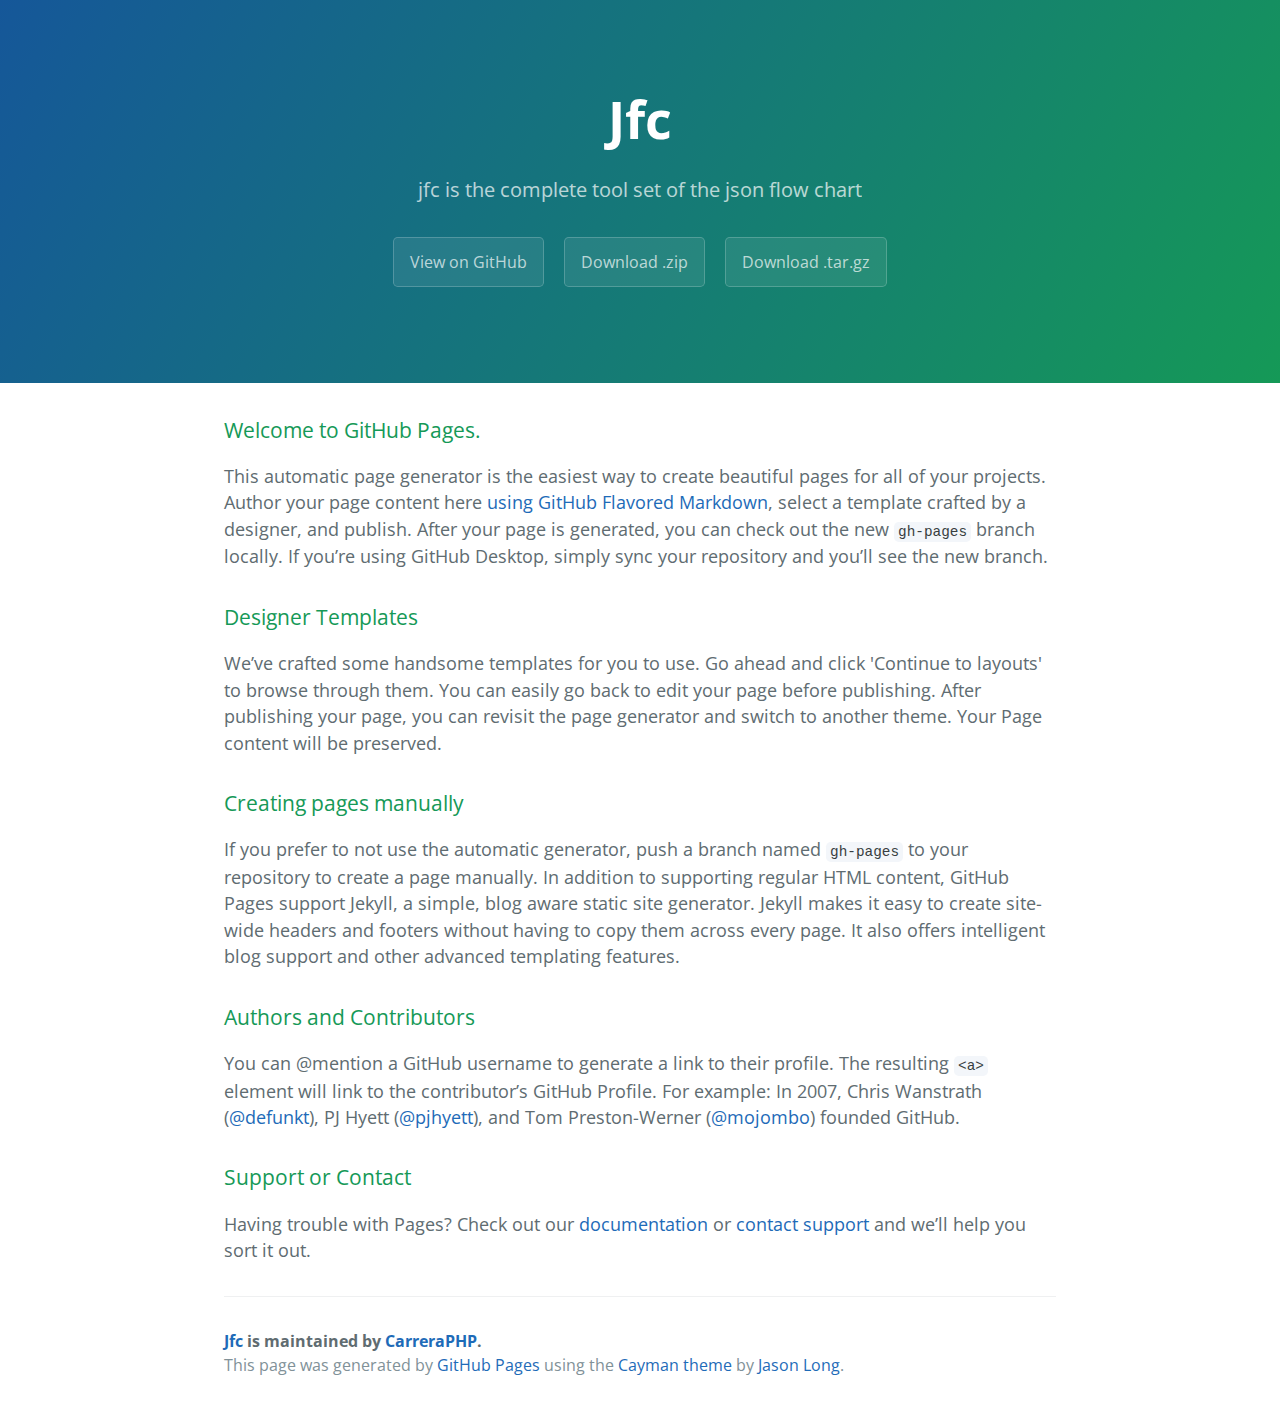
<file: index.html>
<!DOCTYPE html>
<html lang="en-us">
  <head>
    <meta charset="UTF-8">
    <title>Jfc by CarreraPHP</title>
    <meta name="viewport" content="width=device-width, initial-scale=1">
    <link rel="stylesheet" type="text/css" href="stylesheets/normalize.css" media="screen">
    <link href='https://fonts.googleapis.com/css?family=Open+Sans:400,700' rel='stylesheet' type='text/css'>
    <link rel="stylesheet" type="text/css" href="stylesheets/stylesheet.css" media="screen">
    <link rel="stylesheet" type="text/css" href="stylesheets/github-light.css" media="screen">
  </head>
  <body>
    <section class="page-header">
      <h1 class="project-name">Jfc</h1>
      <h2 class="project-tagline">jfc is the complete tool set of the json flow chart</h2>
      <a href="https://github.com/CarreraPHP/jfc" class="btn">View on GitHub</a>
      <a href="https://github.com/CarreraPHP/jfc/zipball/master" class="btn">Download .zip</a>
      <a href="https://github.com/CarreraPHP/jfc/tarball/master" class="btn">Download .tar.gz</a>
    </section>

    <section class="main-content">
      <h3>
<a id="welcome-to-github-pages" class="anchor" href="#welcome-to-github-pages" aria-hidden="true"><span aria-hidden="true" class="octicon octicon-link"></span></a>Welcome to GitHub Pages.</h3>

<p>This automatic page generator is the easiest way to create beautiful pages for all of your projects. Author your page content here <a href="https://guides.github.com/features/mastering-markdown/">using GitHub Flavored Markdown</a>, select a template crafted by a designer, and publish. After your page is generated, you can check out the new <code>gh-pages</code> branch locally. If you’re using GitHub Desktop, simply sync your repository and you’ll see the new branch.</p>

<h3>
<a id="designer-templates" class="anchor" href="#designer-templates" aria-hidden="true"><span aria-hidden="true" class="octicon octicon-link"></span></a>Designer Templates</h3>

<p>We’ve crafted some handsome templates for you to use. Go ahead and click 'Continue to layouts' to browse through them. You can easily go back to edit your page before publishing. After publishing your page, you can revisit the page generator and switch to another theme. Your Page content will be preserved.</p>

<h3>
<a id="creating-pages-manually" class="anchor" href="#creating-pages-manually" aria-hidden="true"><span aria-hidden="true" class="octicon octicon-link"></span></a>Creating pages manually</h3>

<p>If you prefer to not use the automatic generator, push a branch named <code>gh-pages</code> to your repository to create a page manually. In addition to supporting regular HTML content, GitHub Pages support Jekyll, a simple, blog aware static site generator. Jekyll makes it easy to create site-wide headers and footers without having to copy them across every page. It also offers intelligent blog support and other advanced templating features.</p>

<h3>
<a id="authors-and-contributors" class="anchor" href="#authors-and-contributors" aria-hidden="true"><span aria-hidden="true" class="octicon octicon-link"></span></a>Authors and Contributors</h3>

<p>You can @mention a GitHub username to generate a link to their profile. The resulting <code>&lt;a&gt;</code> element will link to the contributor’s GitHub Profile. For example: In 2007, Chris Wanstrath (<a href="https://github.com/defunkt" class="user-mention">@defunkt</a>), PJ Hyett (<a href="https://github.com/pjhyett" class="user-mention">@pjhyett</a>), and Tom Preston-Werner (<a href="https://github.com/mojombo" class="user-mention">@mojombo</a>) founded GitHub.</p>

<h3>
<a id="support-or-contact" class="anchor" href="#support-or-contact" aria-hidden="true"><span aria-hidden="true" class="octicon octicon-link"></span></a>Support or Contact</h3>

<p>Having trouble with Pages? Check out our <a href="https://help.github.com/pages">documentation</a> or <a href="https://github.com/contact">contact support</a> and we’ll help you sort it out.</p>

      <footer class="site-footer">
        <span class="site-footer-owner"><a href="https://github.com/CarreraPHP/jfc">Jfc</a> is maintained by <a href="https://github.com/CarreraPHP">CarreraPHP</a>.</span>

        <span class="site-footer-credits">This page was generated by <a href="https://pages.github.com">GitHub Pages</a> using the <a href="https://github.com/jasonlong/cayman-theme">Cayman theme</a> by <a href="https://twitter.com/jasonlong">Jason Long</a>.</span>
      </footer>

    </section>

  
  </body>
</html>
</file>
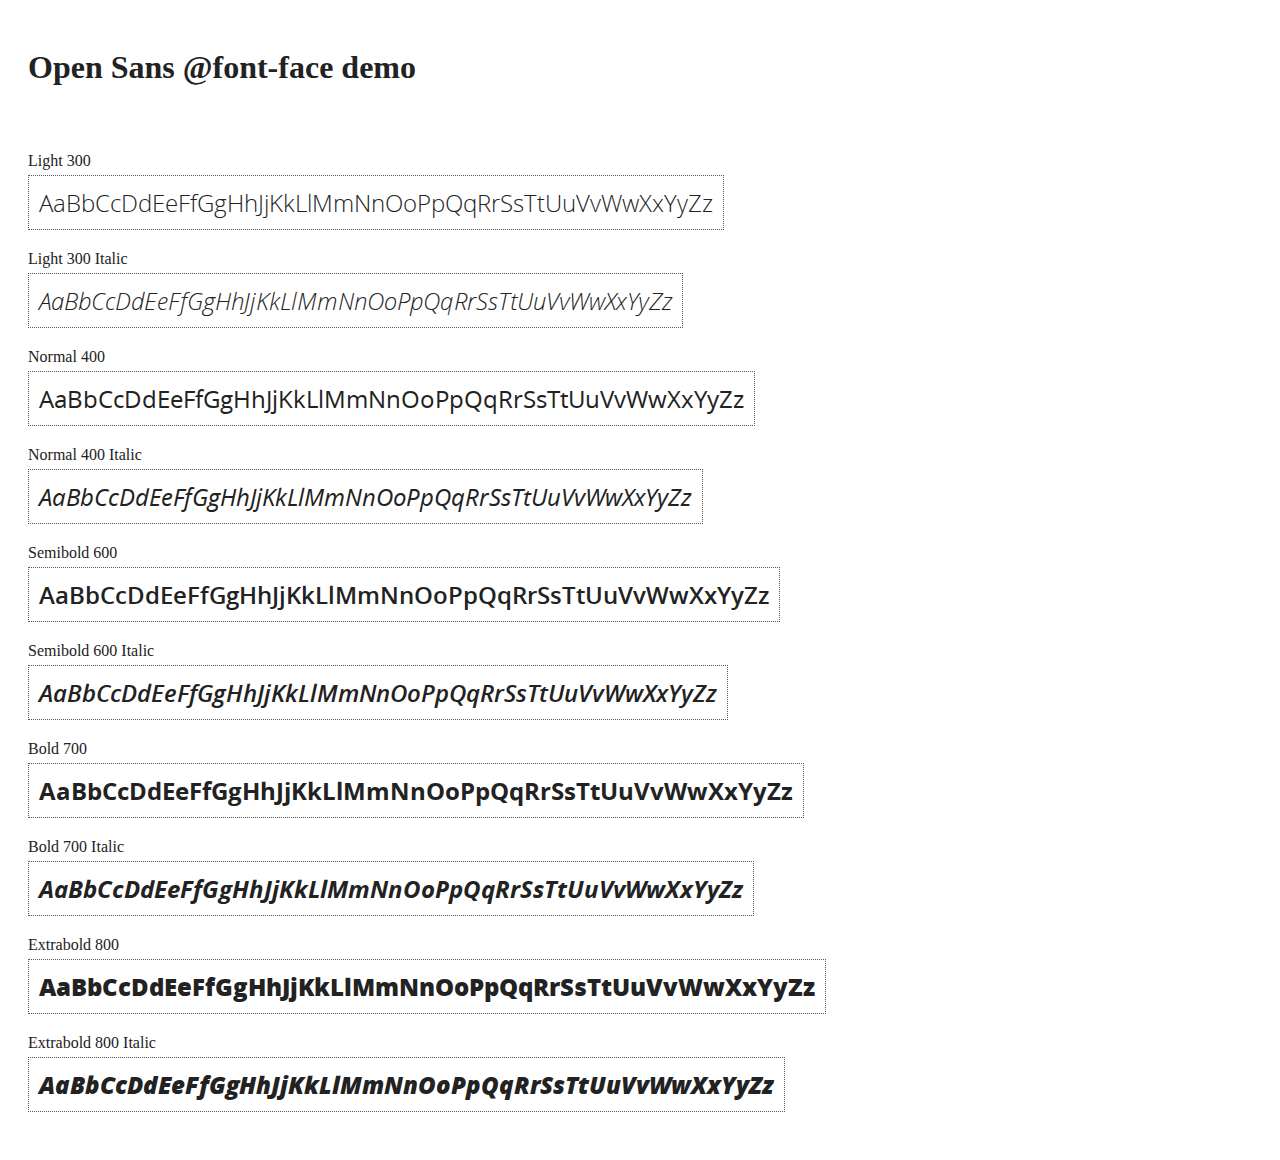
<file: ngapp/resources/js/libs/docs/components/open-sans-fontface-1.0.4/index.html>
<!DOCTYPE html>
<html>
	<head>
		<title>Open Sans @font-face demo</title>
		<meta charset="UTF-8" />
		<link rel="stylesheet" href="open-sans.css" type="text/css" />
		<style>
		body {
			padding: 20px;
			color: #222;
			background: #fff;
		}

		span { display: block; }

		.font-demo {
			display: inline-block;
			margin: 5px 0 20px;
			padding: 10px;
			border: 1px dotted #555;
			font-family: 'Open Sans';
			font-size: 24px;
		}
		</style>
	</head>
	<body>
		<h1>Open Sans @font-face demo</h1>
		<div style="margin-bottom:20px">
			<iframe src="http://ghbtns.com/github-btn.html?user=FontFaceKit&amp;repo=open-sans&amp;type=watch&amp;count=true"
					style="width:110px;height:20px;border:0"></iframe>
			<iframe src="http://ghbtns.com/github-btn.html?user=FontFaceKit&amp;repo=open-sans&amp;type=fork&amp;count=true"
					style="width:95px;height:20px;border:0"></iframe>
		</div>

		<span>Light 300</span>
		<div class="font-demo" style="font-weight:300">
			AaBbCcDdEeFfGgHhJjKkLlMmNnOoPpQqRrSsTtUuVvWwXxYyZz
		</div>

		<span>Light 300 Italic</span>
		<div class="font-demo" style="font-weight:300;font-style:italic">
			AaBbCcDdEeFfGgHhJjKkLlMmNnOoPpQqRrSsTtUuVvWwXxYyZz
		</div>

		<span>Normal 400</span>
		<div class="font-demo">
			AaBbCcDdEeFfGgHhJjKkLlMmNnOoPpQqRrSsTtUuVvWwXxYyZz
		</div>

		<span>Normal 400 Italic</span>
		<div class="font-demo" style="font-style:italic">
			AaBbCcDdEeFfGgHhJjKkLlMmNnOoPpQqRrSsTtUuVvWwXxYyZz
		</div>

		<span>Semibold 600</span>
		<div class="font-demo" style="font-weight:600">
			AaBbCcDdEeFfGgHhJjKkLlMmNnOoPpQqRrSsTtUuVvWwXxYyZz
		</div>

		<span>Semibold 600 Italic</span>
		<div class="font-demo" style="font-weight:600;font-style:italic">
			AaBbCcDdEeFfGgHhJjKkLlMmNnOoPpQqRrSsTtUuVvWwXxYyZz
		</div>

		<span>Bold 700</span>
		<div class="font-demo" style="font-weight:700">
			AaBbCcDdEeFfGgHhJjKkLlMmNnOoPpQqRrSsTtUuVvWwXxYyZz
		</div>

		<span>Bold 700 Italic</span>
		<div class="font-demo" style="font-weight:700;font-style:italic">
			AaBbCcDdEeFfGgHhJjKkLlMmNnOoPpQqRrSsTtUuVvWwXxYyZz
		</div>

		<span>Extrabold 800</span>
		<div class="font-demo" style="font-weight:800">
			AaBbCcDdEeFfGgHhJjKkLlMmNnOoPpQqRrSsTtUuVvWwXxYyZz
		</div>

		<span>Extrabold 800 Italic</span>
		<div class="font-demo" style="font-weight:800;font-style:italic">
			AaBbCcDdEeFfGgHhJjKkLlMmNnOoPpQqRrSsTtUuVvWwXxYyZz
		</div>
	</body>
</html>
</file>
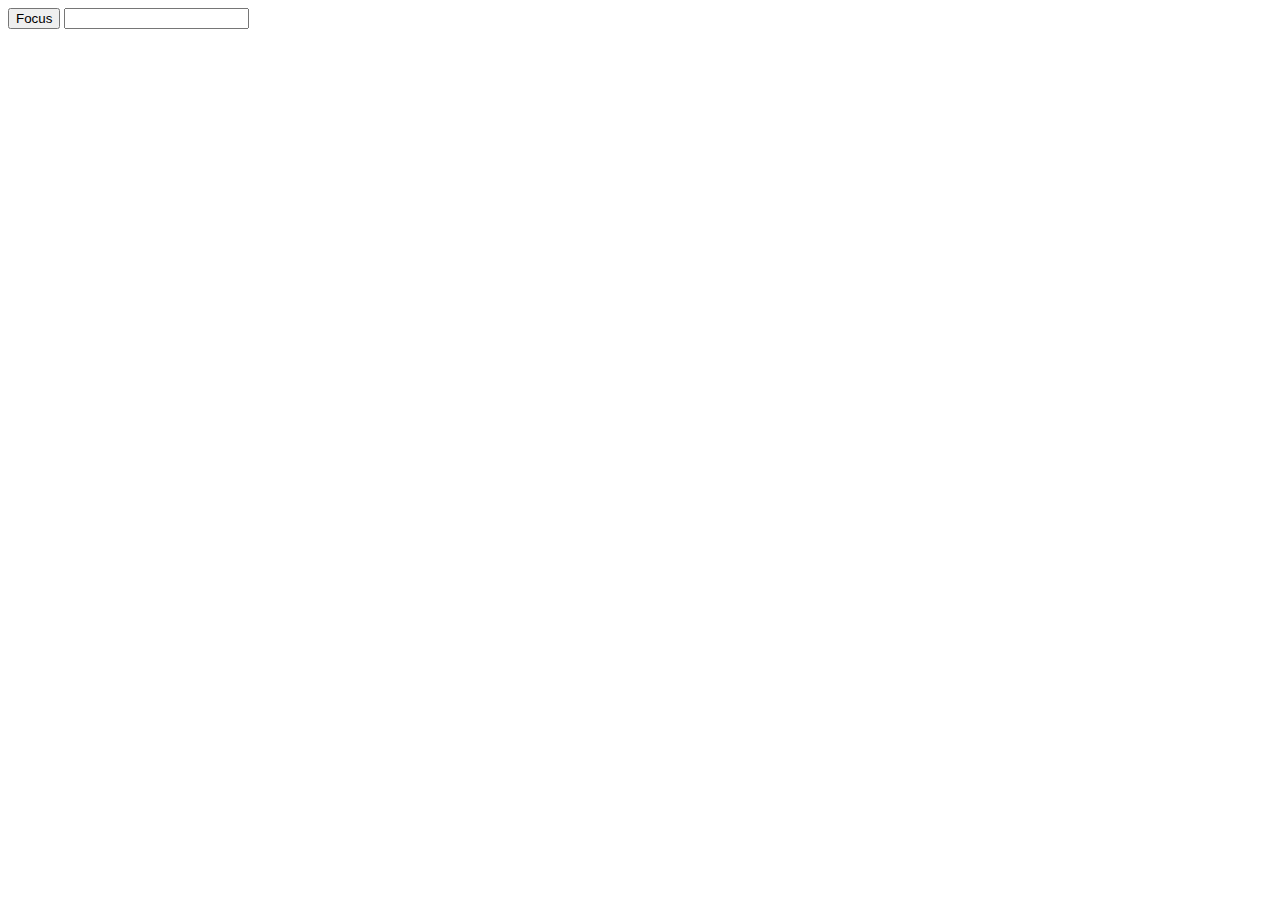
<file: ngapp/resources/js/libs/docs/examples/example-error-$rootScope-inprog/index.html>
<!doctype html>
<html lang="en">
<head>
  <meta charset="UTF-8">
  <title>Example - example-error-$rootScope-inprog</title>
  

  <script src="../../../angular.min.js"></script>
  <script src="app.js"></script>
  

  
</head>
<body ng-app="app">
  <button ng-click="focusInput = true">Focus</button>
<input ng-focus="count = count + 1" set-focus-if="focusInput" />
</body>
</html>
</file>
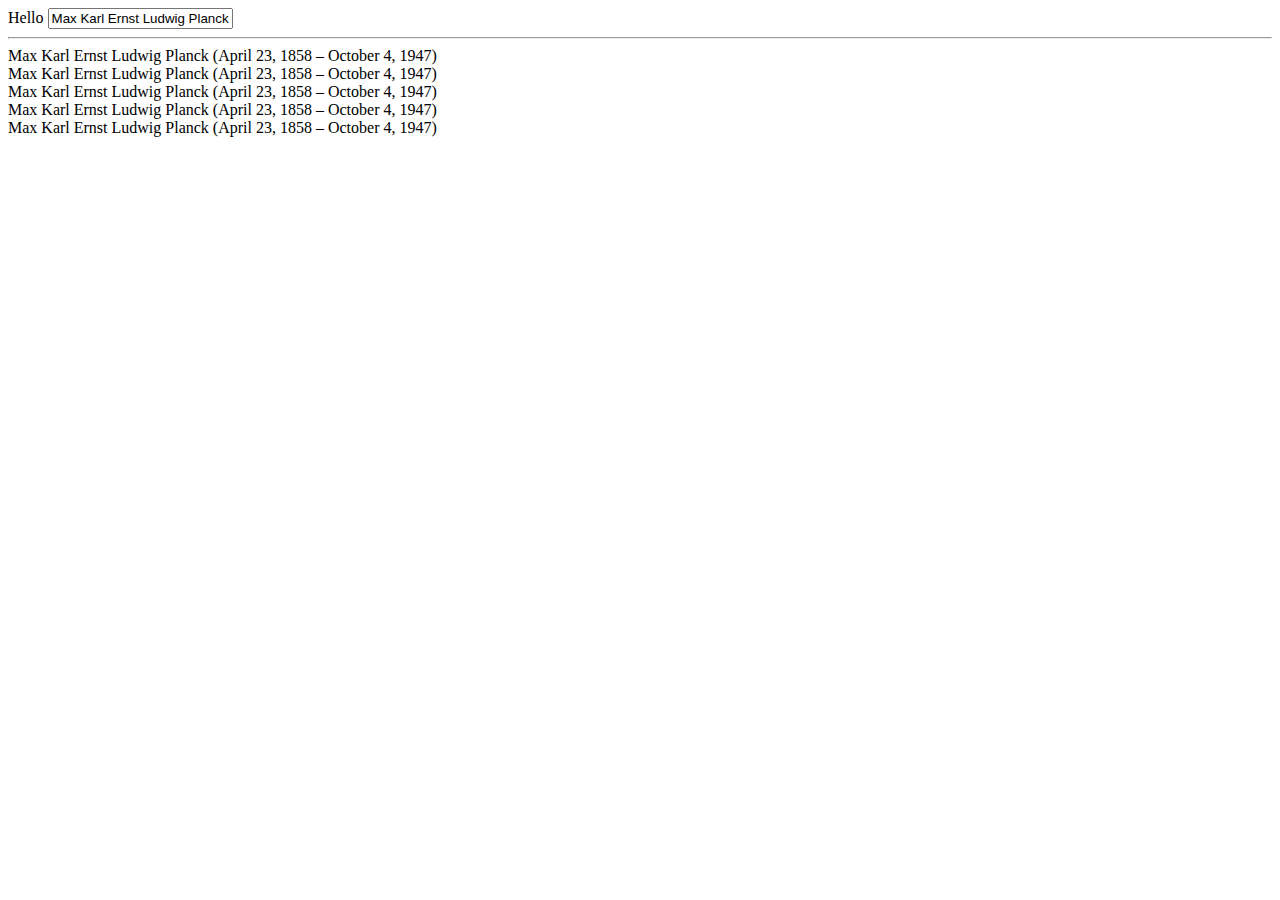
<file: ngapp/resources/js/libs/docs/examples/example-example10/index.html>
<!doctype html>
<html lang="en">
<head>
  <meta charset="UTF-8">
  <title>Example - example-example10</title>
  

  <script src="../../../angular.min.js"></script>
  <script src="script.js"></script>
  

  
</head>
<body ng-app="docsBindExample">
  <div ng-controller="Controller">
  Hello <input ng-model='name'> <hr/>
  <span ng-bind="name"></span> <br/>
  <span ng:bind="name"></span> <br/>
  <span ng_bind="name"></span> <br/>
  <span data-ng-bind="name"></span> <br/>
  <span x-ng-bind="name"></span> <br/>
</div>
</body>
</html>
</file>
<file: stylesheets/stylesheet.css>
* {
  box-sizing: border-box; }

body {
  padding: 0;
  margin: 0;
  font-family: "Open Sans", "Helvetica Neue", Helvetica, Arial, sans-serif;
  font-size: 16px;
  line-height: 1.5;
  color: #606c71; }

a {
  color: #1e6bb8;
  text-decoration: none; }
  a:hover {
    text-decoration: underline; }

.btn {
  display: inline-block;
  margin-bottom: 1rem;
  color: rgba(255, 255, 255, 0.7);
  background-color: rgba(255, 255, 255, 0.08);
  border-color: rgba(255, 255, 255, 0.2);
  border-style: solid;
  border-width: 1px;
  border-radius: 0.3rem;
  transition: color 0.2s, background-color 0.2s, border-color 0.2s; }
  .btn + .btn {
    margin-left: 1rem; }

.btn:hover {
  color: rgba(255, 255, 255, 0.8);
  text-decoration: none;
  background-color: rgba(255, 255, 255, 0.2);
  border-color: rgba(255, 255, 255, 0.3); }

@media screen and (min-width: 64em) {
  .btn {
    padding: 0.75rem 1rem; } }

@media screen and (min-width: 42em) and (max-width: 64em) {
  .btn {
    padding: 0.6rem 0.9rem;
    font-size: 0.9rem; } }

@media screen and (max-width: 42em) {
  .btn {
    display: block;
    width: 100%;
    padding: 0.75rem;
    font-size: 0.9rem; }
    .btn + .btn {
      margin-top: 1rem;
      margin-left: 0; } }

.page-header {
  color: #fff;
  text-align: center;
  background-color: #159957;
  background-image: linear-gradient(120deg, #155799, #159957); }

@media screen and (min-width: 64em) {
  .page-header {
    padding: 5rem 6rem; } }

@media screen and (min-width: 42em) and (max-width: 64em) {
  .page-header {
    padding: 3rem 4rem; } }

@media screen and (max-width: 42em) {
  .page-header {
    padding: 2rem 1rem; } }

.project-name {
  margin-top: 0;
  margin-bottom: 0.1rem; }

@media screen and (min-width: 64em) {
  .project-name {
    font-size: 3.25rem; } }

@media screen and (min-width: 42em) and (max-width: 64em) {
  .project-name {
    font-size: 2.25rem; } }

@media screen and (max-width: 42em) {
  .project-name {
    font-size: 1.75rem; } }

.project-tagline {
  margin-bottom: 2rem;
  font-weight: normal;
  opacity: 0.7; }

@media screen and (min-width: 64em) {
  .project-tagline {
    font-size: 1.25rem; } }

@media screen and (min-width: 42em) and (max-width: 64em) {
  .project-tagline {
    font-size: 1.15rem; } }

@media screen and (max-width: 42em) {
  .project-tagline {
    font-size: 1rem; } }

.main-content :first-child {
  margin-top: 0; }
.main-content img {
  max-width: 100%; }
.main-content h1, .main-content h2, .main-content h3, .main-content h4, .main-content h5, .main-content h6 {
  margin-top: 2rem;
  margin-bottom: 1rem;
  font-weight: normal;
  color: #159957; }
.main-content p {
  margin-bottom: 1em; }
.main-content code {
  padding: 2px 4px;
  font-family: Consolas, "Liberation Mono", Menlo, Courier, monospace;
  font-size: 0.9rem;
  color: #383e41;
  background-color: #f3f6fa;
  border-radius: 0.3rem; }
.main-content pre {
  padding: 0.8rem;
  margin-top: 0;
  margin-bottom: 1rem;
  font: 1rem Consolas, "Liberation Mono", Menlo, Courier, monospace;
  color: #567482;
  word-wrap: normal;
  background-color: #f3f6fa;
  border: solid 1px #dce6f0;
  border-radius: 0.3rem; }
  .main-content pre > code {
    padding: 0;
    margin: 0;
    font-size: 0.9rem;
    color: #567482;
    word-break: normal;
    white-space: pre;
    background: transparent;
    border: 0; }
.main-content .highlight {
  margin-bottom: 1rem; }
  .main-content .highlight pre {
    margin-bottom: 0;
    word-break: normal; }
.main-content .highlight pre, .main-content pre {
  padding: 0.8rem;
  overflow: auto;
  font-size: 0.9rem;
  line-height: 1.45;
  border-radius: 0.3rem; }
.main-content pre code, .main-content pre tt {
  display: inline;
  max-width: initial;
  padding: 0;
  margin: 0;
  overflow: initial;
  line-height: inherit;
  word-wrap: normal;
  background-color: transparent;
  border: 0; }
  .main-content pre code:before, .main-content pre code:after, .main-content pre tt:before, .main-content pre tt:after {
    content: normal; }
.main-content ul, .main-content ol {
  margin-top: 0; }
.main-content blockquote {
  padding: 0 1rem;
  margin-left: 0;
  color: #819198;
  border-left: 0.3rem solid #dce6f0; }
  .main-content blockquote > :first-child {
    margin-top: 0; }
  .main-content blockquote > :last-child {
    margin-bottom: 0; }
.main-content table {
  display: block;
  width: 100%;
  overflow: auto;
  word-break: normal;
  word-break: keep-all; }
  .main-content table th {
    font-weight: bold; }
  .main-content table th, .main-content table td {
    padding: 0.5rem 1rem;
    border: 1px solid #e9ebec; }
.main-content dl {
  padding: 0; }
  .main-content dl dt {
    padding: 0;
    margin-top: 1rem;
    font-size: 1rem;
    font-weight: bold; }
  .main-content dl dd {
    padding: 0;
    margin-bottom: 1rem; }
.main-content hr {
  height: 2px;
  padding: 0;
  margin: 1rem 0;
  background-color: #eff0f1;
  border: 0; }

@media screen and (min-width: 64em) {
  .main-content {
    max-width: 64rem;
    padding: 2rem 6rem;
    margin: 0 auto;
    font-size: 1.1rem; } }

@media screen and (min-width: 42em) and (max-width: 64em) {
  .main-content {
    padding: 2rem 4rem;
    font-size: 1.1rem; } }

@media screen and (max-width: 42em) {
  .main-content {
    padding: 2rem 1rem;
    font-size: 1rem; } }

.site-footer {
  padding-top: 2rem;
  margin-top: 2rem;
  border-top: solid 1px #eff0f1; }

.site-footer-owner {
  display: block;
  font-weight: bold; }

.site-footer-credits {
  color: #819198; }

@media screen and (min-width: 64em) {
  .site-footer {
    font-size: 1rem; } }

@media screen and (min-width: 42em) and (max-width: 64em) {
  .site-footer {
    font-size: 1rem; } }

@media screen and (max-width: 42em) {
  .site-footer {
    font-size: 0.9rem; } }
</file>
<file: stylesheets/github-light.css>
/*
The MIT License (MIT)

Copyright (c) 2016 GitHub, Inc.

Permission is hereby granted, free of charge, to any person obtaining a copy
of this software and associated documentation files (the "Software"), to deal
in the Software without restriction, including without limitation the rights
to use, copy, modify, merge, publish, distribute, sublicense, and/or sell
copies of the Software, and to permit persons to whom the Software is
furnished to do so, subject to the following conditions:

The above copyright notice and this permission notice shall be included in all
copies or substantial portions of the Software.

THE SOFTWARE IS PROVIDED "AS IS", WITHOUT WARRANTY OF ANY KIND, EXPRESS OR
IMPLIED, INCLUDING BUT NOT LIMITED TO THE WARRANTIES OF MERCHANTABILITY,
FITNESS FOR A PARTICULAR PURPOSE AND NONINFRINGEMENT. IN NO EVENT SHALL THE
AUTHORS OR COPYRIGHT HOLDERS BE LIABLE FOR ANY CLAIM, DAMAGES OR OTHER
LIABILITY, WHETHER IN AN ACTION OF CONTRACT, TORT OR OTHERWISE, ARISING FROM,
OUT OF OR IN CONNECTION WITH THE SOFTWARE OR THE USE OR OTHER DEALINGS IN THE
SOFTWARE.

*/

.pl-c /* comment */ {
  color: #969896;
}

.pl-c1 /* constant, variable.other.constant, support, meta.property-name, support.constant, support.variable, meta.module-reference, markup.raw, meta.diff.header */,
.pl-s .pl-v /* string variable */ {
  color: #0086b3;
}

.pl-e /* entity */,
.pl-en /* entity.name */ {
  color: #795da3;
}

.pl-smi /* variable.parameter.function, storage.modifier.package, storage.modifier.import, storage.type.java, variable.other */,
.pl-s .pl-s1 /* string source */ {
  color: #333;
}

.pl-ent /* entity.name.tag */ {
  color: #63a35c;
}

.pl-k /* keyword, storage, storage.type */ {
  color: #a71d5d;
}

.pl-s /* string */,
.pl-pds /* punctuation.definition.string, string.regexp.character-class */,
.pl-s .pl-pse .pl-s1 /* string punctuation.section.embedded source */,
.pl-sr /* string.regexp */,
.pl-sr .pl-cce /* string.regexp constant.character.escape */,
.pl-sr .pl-sre /* string.regexp source.ruby.embedded */,
.pl-sr .pl-sra /* string.regexp string.regexp.arbitrary-repitition */ {
  color: #183691;
}

.pl-v /* variable */ {
  color: #ed6a43;
}

.pl-id /* invalid.deprecated */ {
  color: #b52a1d;
}

.pl-ii /* invalid.illegal */ {
  color: #f8f8f8;
  background-color: #b52a1d;
}

.pl-sr .pl-cce /* string.regexp constant.character.escape */ {
  font-weight: bold;
  color: #63a35c;
}

.pl-ml /* markup.list */ {
  color: #693a17;
}

.pl-mh /* markup.heading */,
.pl-mh .pl-en /* markup.heading entity.name */,
.pl-ms /* meta.separator */ {
  font-weight: bold;
  color: #1d3e81;
}

.pl-mq /* markup.quote */ {
  color: #008080;
}

.pl-mi /* markup.italic */ {
  font-style: italic;
  color: #333;
}

.pl-mb /* markup.bold */ {
  font-weight: bold;
  color: #333;
}

.pl-md /* markup.deleted, meta.diff.header.from-file */ {
  color: #bd2c00;
  background-color: #ffecec;
}

.pl-mi1 /* markup.inserted, meta.diff.header.to-file */ {
  color: #55a532;
  background-color: #eaffea;
}

.pl-mdr /* meta.diff.range */ {
  font-weight: bold;
  color: #795da3;
}

.pl-mo /* meta.output */ {
  color: #1d3e81;
}
</file>
<file: ngapp/resources/js/libs/docs/components/open-sans-fontface-1.0.4/open-sans.css>
/* Open Sans @font-face kit */

/* BEGIN Light */
@font-face {
  font-family: 'Open Sans';
  src: url('fonts/Light/OpenSans-Light.eot');
  src: url('fonts/Light/OpenSans-Light.eot?#iefix') format('embedded-opentype'),
       url('fonts/Light/OpenSans-Light.woff') format('woff'),
       url('fonts/Light/OpenSans-Light.ttf') format('truetype'),
       url('fonts/Light/OpenSans-Light.svg#OpenSansLight') format('svg');
  font-weight: 300;
  font-style: normal;
}
/* END Light */

/* BEGIN Light Italic */
@font-face {
  font-family: 'Open Sans';
  src: url('fonts/LightItalic/OpenSans-LightItalic.eot');
  src: url('fonts/LightItalic/OpenSans-LightItalic.eot?#iefix') format('embedded-opentype'),
       url('fonts/LightItalic/OpenSans-LightItalic.woff') format('woff'),
       url('fonts/LightItalic/OpenSans-LightItalic.ttf') format('truetype'),
       url('fonts/LightItalic/OpenSans-LightItalic.svg#OpenSansLightItalic') format('svg');
  font-weight: 300;
  font-style: italic;
}
/* END Light Italic */

/* BEGIN Regular */
@font-face {
  font-family: 'Open Sans';
  src: url('fonts/Regular/OpenSans-Regular.eot');
  src: url('fonts/Regular/OpenSans-Regular.eot?#iefix') format('embedded-opentype'),
       url('fonts/Regular/OpenSans-Regular.woff') format('woff'),
       url('fonts/Regular/OpenSans-Regular.ttf') format('truetype'),
       url('fonts/Regular/OpenSans-Regular.svg#OpenSansRegular') format('svg');
  font-weight: normal;
  font-style: normal;
}
/* END Regular */

/* BEGIN Italic */
@font-face {
  font-family: 'Open Sans';
  src: url('fonts/Italic/OpenSans-Italic.eot');
  src: url('fonts/Italic/OpenSans-Italic.eot?#iefix') format('embedded-opentype'),
       url('fonts/Italic/OpenSans-Italic.woff') format('woff'),
       url('fonts/Italic/OpenSans-Italic.ttf') format('truetype'),
       url('fonts/Italic/OpenSans-Italic.svg#OpenSansItalic') format('svg');
  font-weight: normal;
  font-style: italic;
}
/* END Italic */

/* BEGIN Semibold */
@font-face {
  font-family: 'Open Sans';
  src: url('fonts/Semibold/OpenSans-Semibold.eot');
  src: url('fonts/Semibold/OpenSans-Semibold.eot?#iefix') format('embedded-opentype'),
       url('fonts/Semibold/OpenSans-Semibold.woff') format('woff'),
       url('fonts/Semibold/OpenSans-Semibold.ttf') format('truetype'),
       url('fonts/Semibold/OpenSans-Semibold.svg#OpenSansSemibold') format('svg');
  font-weight: 600;
  font-style: normal;
}
/* END Semibold */

/* BEGIN Semibold Italic */
@font-face {
  font-family: 'Open Sans';
  src: url('fonts/SemiboldItalic/OpenSans-SemiboldItalic.eot');
  src: url('fonts/SemiboldItalic/OpenSans-SemiboldItalic.eot?#iefix') format('embedded-opentype'),
       url('fonts/SemiboldItalic/OpenSans-SemiboldItalic.woff') format('woff'),
       url('fonts/SemiboldItalic/OpenSans-SemiboldItalic.ttf') format('truetype'),
       url('fonts/SemiboldItalic/OpenSans-SemiboldItalic.svg#OpenSansSemiboldItalic') format('svg');
  font-weight: 600;
  font-style: italic;
}
/* END Semibold Italic */

/* BEGIN Bold */
@font-face {
  font-family: 'Open Sans';
  src: url('fonts/Bold/OpenSans-Bold.eot');
  src: url('fonts/Bold/OpenSans-Bold.eot?#iefix') format('embedded-opentype'),
       url('fonts/Bold/OpenSans-Bold.woff') format('woff'),
       url('fonts/Bold/OpenSans-Bold.ttf') format('truetype'),
       url('fonts/Bold/OpenSans-Bold.svg#OpenSansBold') format('svg');
  font-weight: bold;
  font-style: normal;
}
/* END Bold */

/* BEGIN Bold Italic */
@font-face {
  font-family: 'Open Sans';
  src: url('fonts/BoldItalic/OpenSans-BoldItalic.eot');
  src: url('fonts/BoldItalic/OpenSans-BoldItalic.eot?#iefix') format('embedded-opentype'),
       url('fonts/BoldItalic/OpenSans-BoldItalic.woff') format('woff'),
       url('fonts/BoldItalic/OpenSans-BoldItalic.ttf') format('truetype'),
       url('fonts/BoldItalic/OpenSans-BoldItalic.svg#OpenSansBoldItalic') format('svg');
  font-weight: bold;
  font-style: italic;
}
/* END Bold Italic */

/* BEGIN Extrabold */
@font-face {
  font-family: 'Open Sans';
  src: url('fonts/ExtraBold/OpenSans-ExtraBold.eot');
  src: url('fonts/ExtraBold/OpenSans-ExtraBold.eot?#iefix') format('embedded-opentype'),
       url('fonts/ExtraBold/OpenSans-ExtraBold.woff') format('woff'),
       url('fonts/ExtraBold/OpenSans-ExtraBold.ttf') format('truetype'),
       url('fonts/ExtraBold/OpenSans-ExtraBold.svg#OpenSansExtrabold') format('svg');
  font-weight: 800;
  font-style: normal;
}
/* END Extrabold */

/* BEGIN Extrabold Italic */
@font-face {
  font-family: 'Open Sans';
  src: url('fonts/ExtraBoldItalic/OpenSans-ExtraBoldItalic.eot');
  src: url('fonts/ExtraBoldItalic/OpenSans-ExtraBoldItalic.eot?#iefix') format('embedded-opentype'),
       url('fonts/ExtraBoldItalic/OpenSans-ExtraBoldItalic.woff') format('woff'),
       url('fonts/ExtraBoldItalic/OpenSans-ExtraBoldItalic.ttf') format('truetype'),
       url('fonts/ExtraBoldItalic/OpenSans-ExtraBoldItalic.svg#OpenSansExtraboldItalic') format('svg');
  font-weight: 800;
  font-style: italic;
}
/* END Extrabold Italic */
</file>
